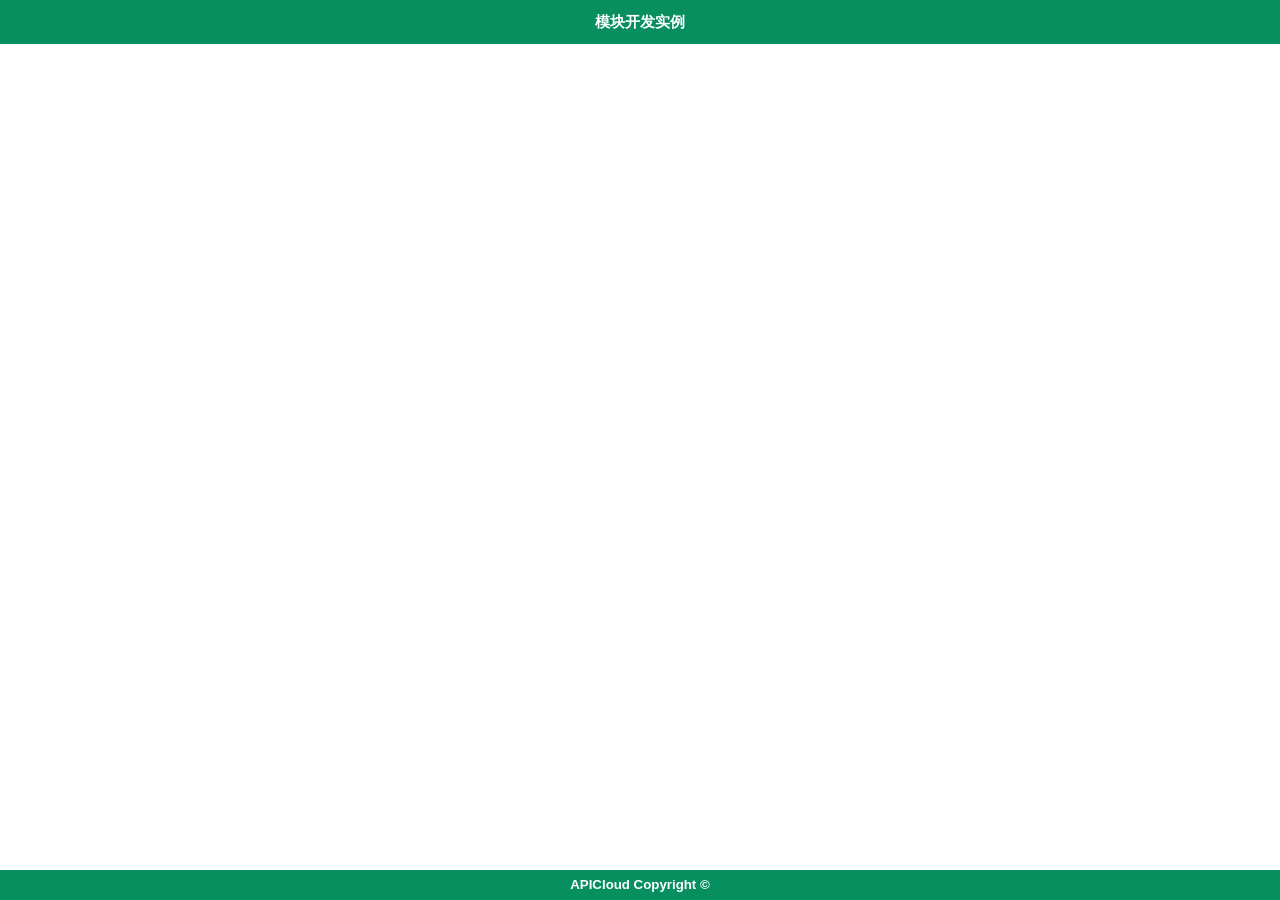
<file: Android/sourceCode/UzBle/assets/widget/index.html>
<!DOCTYPE HTML>
<html>
<head>
    <meta charset="UTF-8">
    <meta name="viewport" content="maximum-scale=1.0, minimum-scale=1.0, user-scalable=0, initial-scale=1.0, width=device-width"/>
    <meta name="format-detection" content="telephone=no, email=no, date=no, address=no">
    <title>WinC</title>
    <link rel="stylesheet" type="text/css" href="css/api.css" />
    <link rel="stylesheet" type="text/css" href="css/box.css" />
    <script type="text/javascript" src="script/public.js"></script>
    <style>
    	p{
    		color:#999;
    		padding:5px;
    	}
    </style>
	<script type="text/javascript">
	    apiready = function(){
			fixStatusBar();
			openContent('main-con-ble.html', 'index_frm');
			$('year').innerHTML = new Date().getFullYear();
	    };
	</script>
</head>
<body>
    <div id="wrap">
        <div id='header'>
            <h1>模块开发实例</h1>
        </div>
        <div id="main"></div>
        <div id="footer">
            <h5>APICloud Copyright &copy;<span id="year"></span> </h5>
        </div>
    </div>
</body>
</html>
</file>
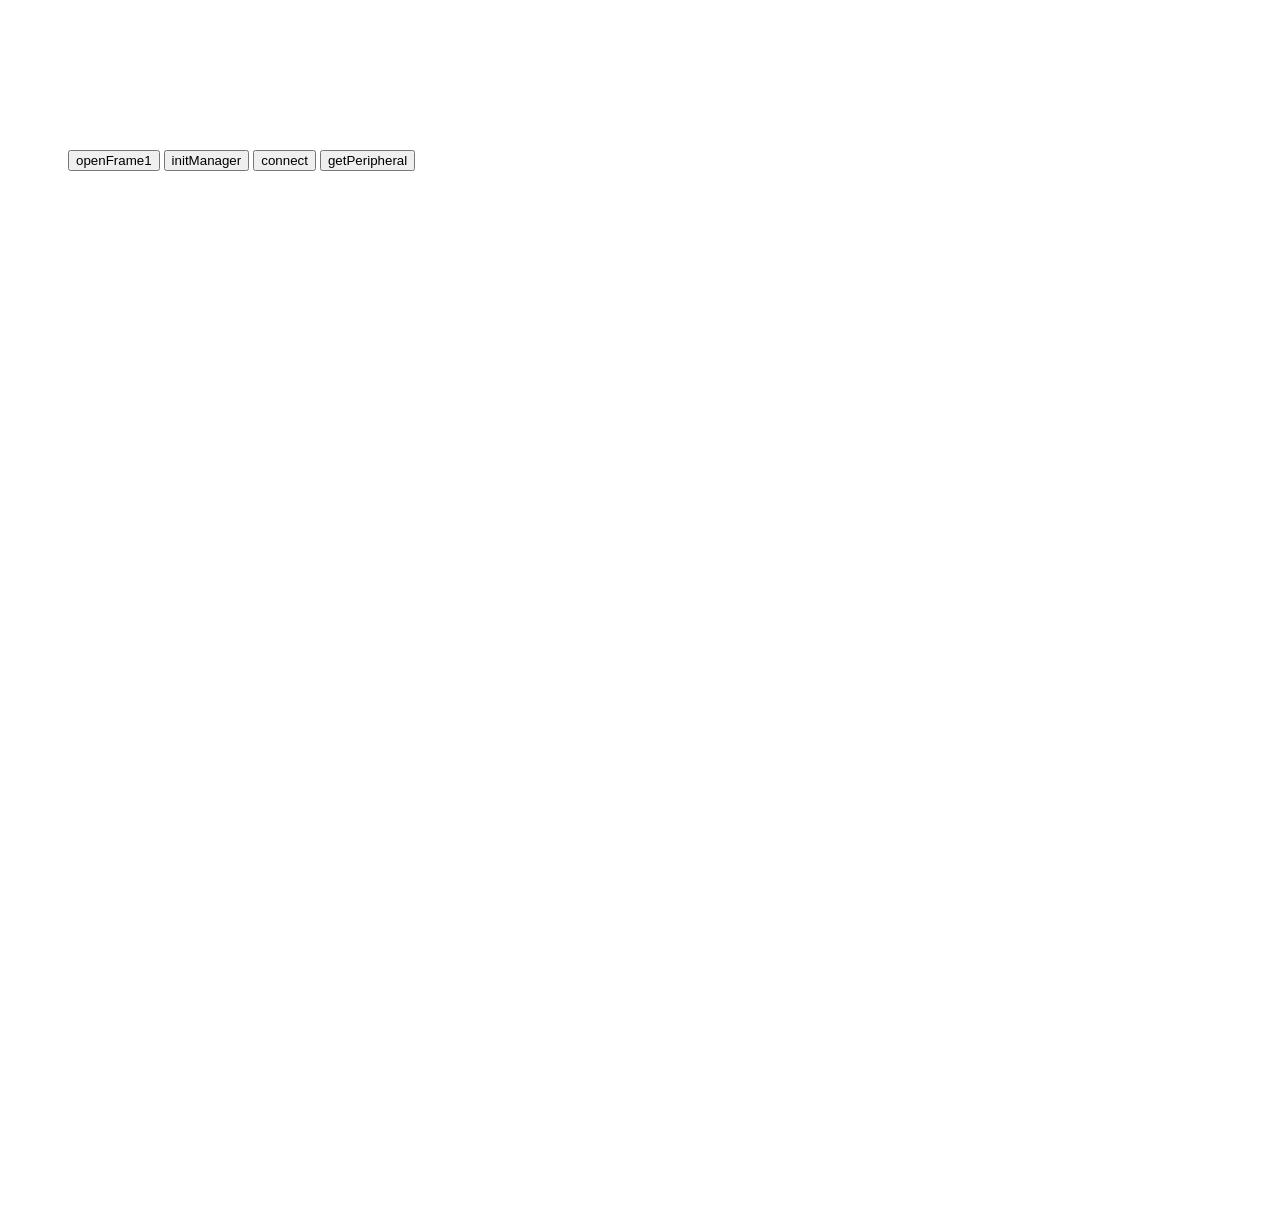
<file: Android/sourceCode/UzBle/assets/widget/amap.html>
<!DOCTYPE html>
<html>

<head>
	<meta charset="utf-8">
	<meta name="viewport" content="maximum-scale=1.0,minimum-scale=1.0,user-scalable=0,width=device-width,initial-scale=1.0" />
	<title>title</title>
	<style>
		body {
			background:#FFF;
			padding: 60px;
			margin-top: 90px;
			height: 1000px
		}
	</style>
</head>

<body>
	<button onclick="openFrame1()">openFrame1</button>
	<button onclick="initManager()">initManager</button>
	<button onclick="connect()">connect</button>
	<button type="button" onclick="getPeripheral()" name="button">getPeripheral</button>
</body>
<script type="text/javascript">

		function initManager() {
		 var ble = api.require('ble');
			ble.initManager({
				single:true
			},function(ret) {
				if (ret.state == "poweredOn") {
					api.alert({
						msg: "初始化成功"
					});
				}
			});
		};
	function getPeripheral() {
		var ble = api.require('ble');
		ble.getPeripheral(function(ret) {
			alert(JSON.stringify(ret));
		});
	}
	
	
		function connect() {
			var ble = api.require('ble');
			ble.connect({
			  peripheralUUID: "CF:FD:C5:28:20:26",
			}, function(ret, err) {
			   alert(JSON.stringify(ret));
			});
		}
		
				function openFrame1() {
			alert(11);
			api.openFrame({
				name: 'page2',
				url: './ble.html',
				rect: {
					x: 0,
					y: 0,
					w: 320,
					h: 480
				},
				pageParam: {
					name: 'test'
				},
				bounces: true,
				bgColor: 'rgba(0,0,0,0)',
				vScrollBarEnabled: true,
				hScrollBarEnabled: true
			});

		}
	

</script>

</html>
</file>
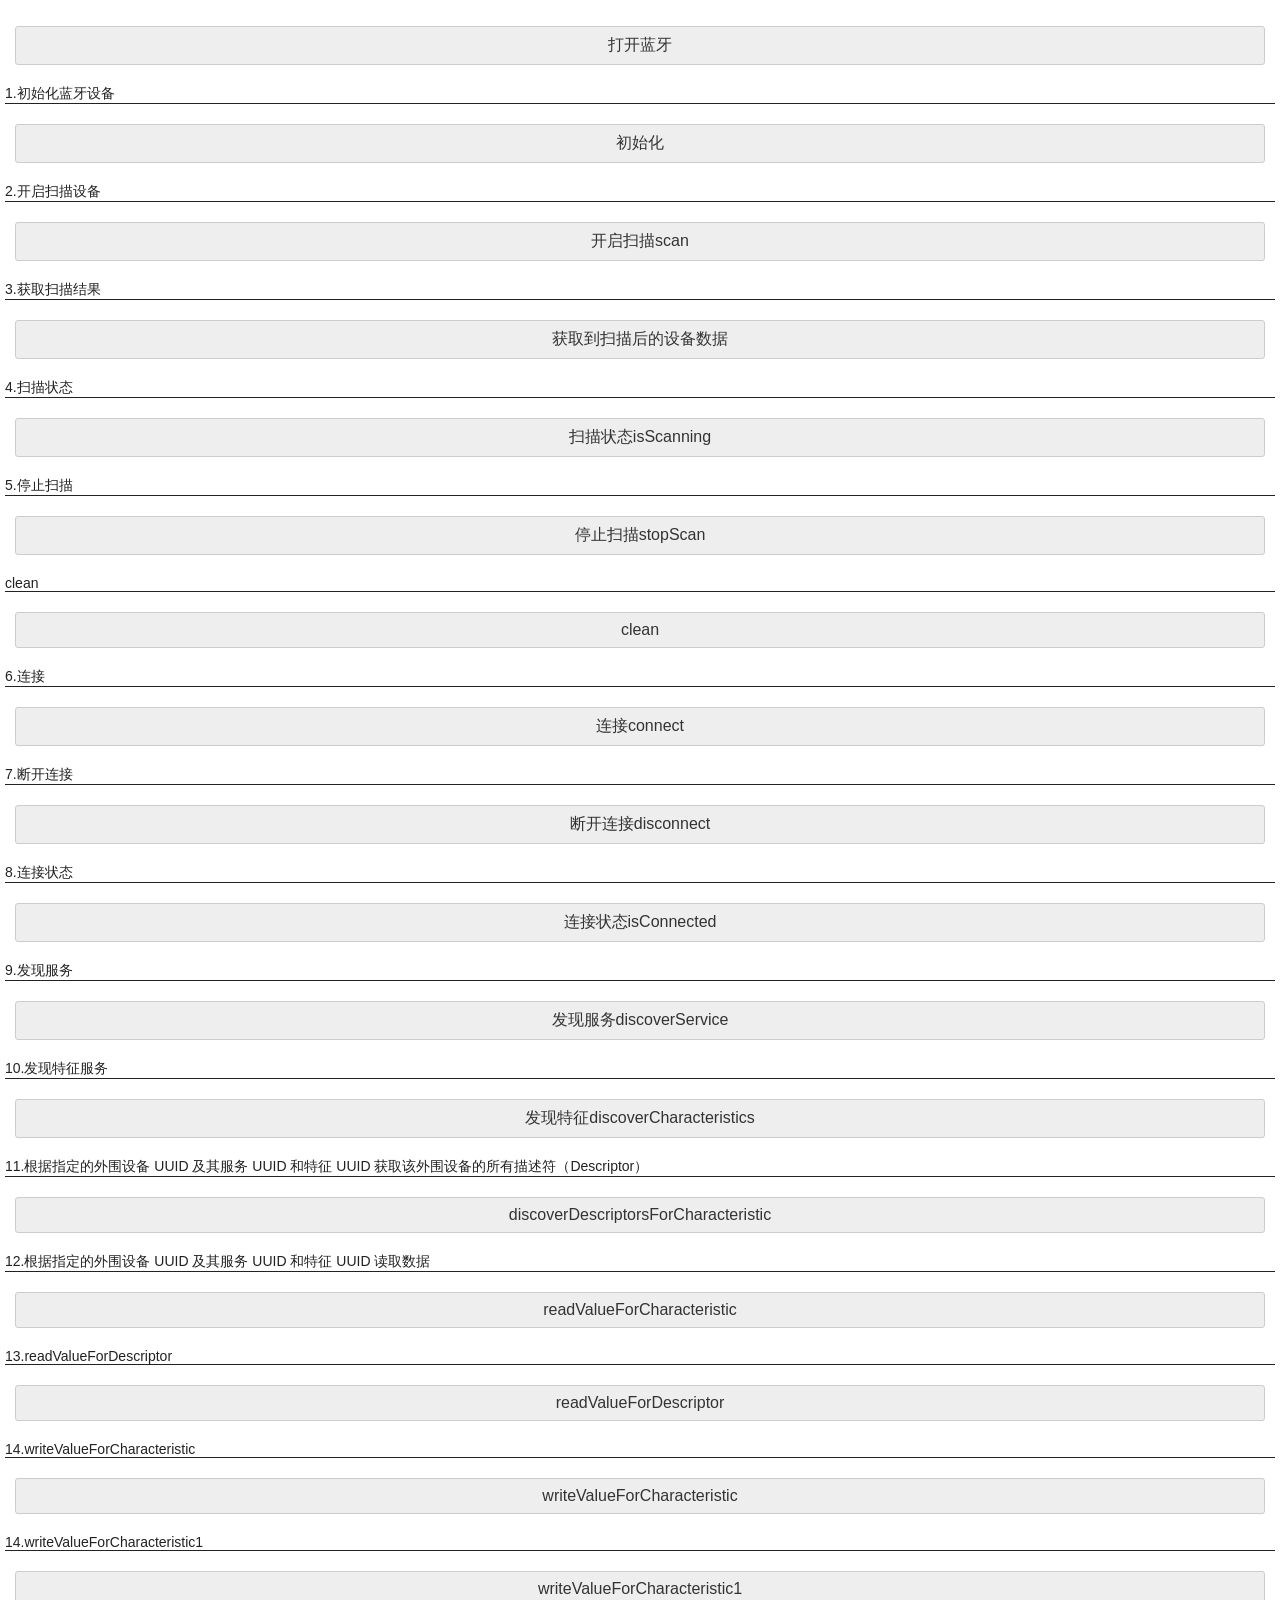
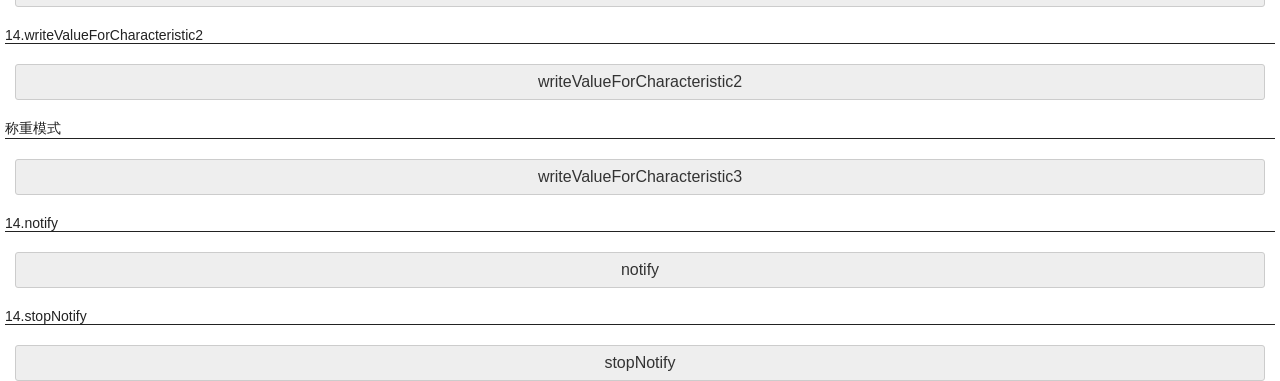
<file: Android/sourceCode/UzBle/assets/widget/main-con-ble.html>
<!DOCTYPE html>
<html lang='zh-CN'>
    <meta charset="UTF-8">
    <meta name="viewport" content="maximum-scale=1.0, minimum-scale=1.0, user-scalable=0, initial-scale=1.0, width=device-width"/>
    <meta name="format-detection" content="telephone=no, email=no, date=no, address=no">
    <title>WinA</title>
    <link rel="stylesheet" type="text/css" href="css/api.css" />
    <link rel="stylesheet" type="text/css" href="css/box.css" />
    <script type="text/javascript" src="script/public.js"></script>
    <style>
    	p{
    		color:#999;
    		padding:5px;
    	}
    	body{
    		background-color:#fff;
    	}
    </style>
    </head>
    <body>
    </body>
    <script type='text/javascript'>
    
    //var globalUUID = '66:02:89:82:3E:25';
    var globalUUID = 'CF:FD:C5:28:20:26';
    var addrs = null;
    
    //打开蓝牙
    function ble_openBluetooth(){
	     var ble = api.require('ble');
		ble.openBluetooth({
		},function( ret ){
		   alert('blue open '+JSON.stringify(ret));
		});
    }
    
    //初始化
    function initBle(){
	     var ble = api.require('ble');
		ble.initManager({
		  single:false,
		},function( ret ){
		   api.alert( {msg:JSON.stringify( ret )});
		});
    }
    //扫描
    function scan(){
	     var ble = api.require('ble');
		ble.scan({
		   //serviceUUIDs:['00001800-0000-1000-8000-00805f9b34fb']
		   clean:true,
		}, function( ret ){
		    if( ret.status ){
		        alert( '扫描成功' );
		    }else{
		    	alert( '扫描failed' );
		    }
		});
    }

    //扫描状态;
    function isScanning(){
	     var ble = api.require('ble');
		ble.isScanning(function( ret ){
		   api.alert( {msg:JSON.stringify( ret )});
		});
    }
    //停止扫描;
    function stopScan(){
	     var ble = api.require('ble');
		ble.stopScan(function( ret ){
		   api.alert( {msg:JSON.stringify( ret )});
		});
    }
    
    
    
    
        //停止扫描;
    function clean(){
	     var ble = api.require('ble');
		ble.clean();
    }
    function getPeripheral(){
    	 var ble = api.require('ble');
		ble.getPeripheral({
		},function( ret,err ){
		   		api.alert( {msg:'getPeripheral : ' + JSON.stringify(ret)});
		});
    
    
    
    }
    
    //测试连接；
    function connect(){
	    var ble = api.require('ble');
		ble.connect({
			peripheralUUID: globalUUID,		
		},function( ret,err ){
			api.alert( {msg:'connect : ' + JSON.stringify(ret)});
			api.alert( {msg:'connectsssss : ' + JSON.stringify(err)});
		});
    }
    //断开连接;
    function disconnect(){
    
	    var ble = api.require('ble');
		ble.disconnect({
			peripheralUUID:globalUUID,		
		},function( ret){
			ble.isConnected({
			 	peripheralUUID:globalUUID
			},function( ret){
		   		api.alert( {msg:'isConnect : ' + JSON.stringify( ret )});
			})
		});
		
    }
   
  	//连接状态;
    function isConnectedxxxx(){
	     var ble = api.require('ble');
		ble.isConnected({
			 peripheralUUID:globalUUID
		},function( ret){
		   api.alert( {msg:JSON.stringify( ret )});
		});
    }
    //发现连接设备的服务；
    function discoverService(){
	     var ble = api.require('ble');
		ble.discoverService({
			peripheralUUID:globalUUID		
		},function( ret,err){
		  api.alert( {msg:JSON.stringify( ret )});
		  console.log(JSON.stringify(ret));
		});
    }
    //根据指定的外围设备 UUID 及其服务 UUID 获取该外围设备的所有特征（Characteristic）
    function discoverCharacteristics(){
	     var ble = api.require('ble');
		ble.discoverCharacteristics({
			peripheralUUID:globalUUID,		
			serviceUUID:'0000ffb0-0000-1000-8000-00805f9b34fb'
		},function( ret,err){
		console.log(JSON.stringify(ret));
		 // writeValueForCharacteristic();
		 api.alert( {msg:JSON.stringify( ret )});
		   console.log(JSON.stringify(ret));
		});
    }  
    
      function writeValueForCharacteristic(){
	     var ble = api.require('ble');
		ble.writeValueForCharacteristic({
			//value:'617975303064',
			//唤醒设备
			value:'acfffe150100cce0',
			//value:'AYU00D',
			writeType:'withoutResponse',
			peripheralUUID: globalUUID,
			serviceUUID:'0000ffb0-0000-1000-8000-00805f9b34fb',
			characteristicUUID:'0000ffb1-0000-1000-8000-00805f9b34fb'
		},function( ret,err){
		  // api.alert( {msg:JSON.stringify( ret )});
		   //writeValueForCharacteristic1();
		});
    }
    
         function writeValueForCharacteristic1(){
	     var ble = api.require('ble');
		ble.writeValueForCharacteristic({
			//value:'617975303064',
			value:'ab081400000000c7',
			//value:'AYU00D',
			writeType:'withoutResponse',
			peripheralUUID: globalUUID,
			serviceUUID:'0000ffb0-0000-1000-8000-00805f9b34fb',
			characteristicUUID:'0000ffb1-0000-1000-8000-00805f9b34fb'
		},function( ret,err){
		   //api.alert( {msg:JSON.stringify( ret )});
		});
    }
    
    
    
       function writeValueForCharacteristic2(){
	     var ble = api.require('ble');
		ble.writeValueForCharacteristic({
			//value:'617975303064',
			value:'ab081202000000c6',
			//value:'AYU00D',
			writeType:'withoutResponse',
			peripheralUUID: globalUUID,
			serviceUUID:'0000ffb0-0000-1000-8000-00805f9b34fb',
			characteristicUUID:'0000ffb1-0000-1000-8000-00805f9b34fb'
		},function( ret,err){
		   api.alert( {msg:JSON.stringify( ret )});
		});
    }
    
    
           function writeValueForCharacteristic3(){
	     var ble = api.require('ble');
		ble.writeValueForCharacteristic({
			//value:'617975303064',
			value:'ab081104000000c8',
			//value:'AYU00D',
			writeType:'withoutResponse',
			peripheralUUID: globalUUID,
			serviceUUID:'0000ffb0-0000-1000-8000-00805f9b34fb',
			characteristicUUID:'0000ffb1-0000-1000-8000-00805f9b34fb'
		},function( ret,err){
		   api.alert( {msg:JSON.stringify( ret )});
		});
    }
    
      //根据指定的外围设备 UUID 及其服务 UUID 和特征 UUID 读取数据
      function readValueForCharacteristic(){
	     var ble = api.require('ble');
		ble.readValueForCharacteristic({
			peripheralUUID:globalUUID,
			serviceUUID:'00001800-0000-1000-8000-00805f9b34fb',
			characteristicUUID:'00002a04-0000-1000-8000-00805f9b34fb'
		},function( ret,err){
		   api.alert( {msg:JSON.stringify( ret )});
		   
		});
    }
    
    
    //根据指定的外围设备 UUID 及其服务 UUID 和特征 UUID 获取该外围设备的所有描述符（Descriptor）
    function discoverDescriptorsForCharacteristic(){
	     var ble = api.require('ble');
		ble.discoverDescriptorsForCharacteristic({
			peripheralUUID:globalUUID,
			serviceUUID:'00001800-0000-1000-8000-00805f9b34fb',
			characteristicUUID:'00002a00-0000-1000-8000-00805f9b34fb'
		},function( ret,err){
		if(ret.status){
			//readValueForCharacteristic();
		    	// var msg= ret.descriptors;
			// api.toast({
		          // msg:msg
		        //});
		}
		   //api.alert( {msg:JSON.stringify( ret )});
		   //api.alert( {msg:JSON.stringify( err )});
		});
    }
    
    
  
    
      //根据指定的外围设备 UUID 及其服务 UUID 和特征 UUID 及其描述符获取数据
    function readValueForDescriptor(){
	     var ble = api.require('ble');
		ble.readValueForDescriptor({
			peripheralUUID:globalUUID,
			serviceUUID:'00001800-0000-1000-8000-00805f9b34fb',
			characteristicUUID:'00002a04-0000-1000-8000-00805f9b34fb',
			descriptorUUID:'00002900-0000-1000-8000-00805f9b34fb'
		},function( ret,err){
		   api.alert( {msg:JSON.stringify( ret )});
		   //api.alert( {msg:JSON.stringify( err )});
		});
    }
    
     function notify() {
          var ble = api.require('ble');
			
	 }

	function stopNotify() {
		var ble = api.require('ble');
		ble.getAllSimpleNotifyData(function(ret) {
			console.log("获取返回值" + JSON.stringify(ret))
					//ble.clearAllSimpleNotifyData();
		});
	}
			
    </script>
    
   <body>
    <div id="wrap">
        <div id="main">
        	<br>
        	<div class="clickbtn" tapmode="active" onclick="ble_openBluetooth()" >打开蓝牙</div> 
            <div class='itemtitle'>1.初始化蓝牙设备</div>
			<div class="clickbtn" tapmode="active" onclick="initBle()" >初始化</div> 
			<div class='itemtitle'>2.开启扫描设备</div>
			<div class="clickbtn" tapmode="active" onclick="scan()" >开启扫描scan</div>
			<div class='itemtitle'>3.获取扫描结果</div>
			<div class="clickbtn" tapmode="active" onclick="getPeripheral()" >获取到扫描后的设备数据</div>  
			<div class='itemtitle'>4.扫描状态</div>
			<div class="clickbtn" tapmode="active" onclick="isScanning()" >扫描状态isScanning</div>  
			<div class='itemtitle'>5.停止扫描</div>
			<div class="clickbtn" tapmode="active" onclick="stopScan()" >停止扫描stopScan</div>
			<div class='itemtitle'>clean</div>
			<div class="clickbtn" tapmode="active" onclick="clean()" >clean</div>
			
			<div class='itemtitle'>6.连接</div>
			<div class="clickbtn" tapmode="active" onclick="connect()" >连接connect</div>    
			<div class='itemtitle'>7.断开连接</div>
			<div class="clickbtn" tapmode="active" onclick="disconnect()" >断开连接disconnect</div>
			<div class='itemtitle'>8.连接状态</div>	   
			<div class="clickbtn" tapmode="active" onclick="isConnectedxxxx()" >连接状态isConnected</div>  
			<div class='itemtitle'>9.发现服务</div>
			<div class="clickbtn" tapmode="active" onclick="discoverService()" >发现服务discoverService</div>
			<div class='itemtitle'>10.发现特征服务</div>
			<div class="clickbtn" tapmode="active" onclick="discoverCharacteristics()" >发现特征discoverCharacteristics</div> 
			<div class='itemtitle'>11.根据指定的外围设备 UUID 及其服务 UUID 和特征 UUID 获取该外围设备的所有描述符（Descriptor）</div>
			<div class="clickbtn" tapmode="active" onclick="discoverDescriptorsForCharacteristic()" >discoverDescriptorsForCharacteristic</div>
			<div class='itemtitle'>12.根据指定的外围设备 UUID 及其服务 UUID 和特征 UUID 读取数据</div>
			<div class="clickbtn" tapmode="active" onclick="readValueForCharacteristic()" >readValueForCharacteristic</div>
			<div class='itemtitle'>13.readValueForDescriptor</div>
			<div class="clickbtn" tapmode="active" onclick="readValueForDescriptor()" >readValueForDescriptor</div> 
			<div class='itemtitle'>14.writeValueForCharacteristic</div>
			<div class="clickbtn" tapmode="active" onclick="writeValueForCharacteristic()" >writeValueForCharacteristic</div>
			<div class='itemtitle'>14.writeValueForCharacteristic1</div>
			<div class="clickbtn" tapmode="active" onclick="writeValueForCharacteristic1()" >writeValueForCharacteristic1</div>
			
			<div class='itemtitle'>14.writeValueForCharacteristic2</div>
			<div class="clickbtn" tapmode="active" onclick="writeValueForCharacteristic2()" >writeValueForCharacteristic2</div>
			
				<div class='itemtitle'>称重模式</div>
			<div class="clickbtn" tapmode="active" onclick="writeValueForCharacteristic3()" >writeValueForCharacteristic3</div>
			
			
			
			<div class='itemtitle'>14.notify</div>
			<div class="clickbtn" tapmode="active" onclick="notify()" >notify</div>
			<div class='itemtitle'>14.stopNotify</div>
			<div class="clickbtn" tapmode="active" onclick="stopNotify()" >stopNotify</div>
		</div>
	</div>
</body>

</html>
</file>
<file: Android/sourceCode/UzBle/assets/widget/css/api.css>
html{
	font-family: sans-serif;
}
html,body,header,section,footer,div,ul,ol,li,img,a,span,em,del,legend,center,strong,var,fieldset,form,label,dl,dt,dd,cite,input,hr,time,mark,code,figcaption,figure,textarea,h1,h2,h3,h4,h5,h6,p{
	margin:0;
	border:0;
	padding:0;
	font-style:normal;
}
html,body {
	-webkit-touch-callout:none;
	-webkit-text-size-adjust:none;
	-webkit-tap-highlight-color:rgba(0, 0, 0, 0);
	-webkit-user-select:none;
	background-color: #fff;
}

ol,ul{
	list-style:none;
}

html,body{
   height: 100%;
   width: 100%;
}
#wrap{
    height: 100%;
    display: -webkit-box;
    -webkit-box-orient: vertical;
    -webkit-flex-flow: column;
}
#header{
	display:-webkit-box;
	background-color: #078f5f; 
	color: #fff;
    width: 100%;
}
#header h1{
	text-align: center; 
    font-size: 15px; 
	height: 44px;
	-webkit-box-flex:1; 
	line-height: 44px; 
	margin: 0em; 
	color: #fff;
}

#main{
    -webkit-box-flex: 1; 
    -webkit-flex: 1;
}
#footer{
    height: 30px; 
	line-height: 30px;
    background-color: #078f5f; 
    width: 100%;
    text-align: center;
}
#footer h5{
    color: white;
}
</file>
<file: Android/sourceCode/UzBle/assets/widget/css/box.css>
.center{
	display:-webkit-box;
	-webkit-box-orient:vertical;
	-webkit-box-pack:center;
}

.desbloack{ /**描述文字框**/
	border-color: #CCCCCC;
	-webkit-border-radius: 4px;
	border-style: dashed;
	border-width: 1px;
	color: #333333;
	font-size: 10px;
	padding: 5px;
	text-align: left;
	width: auto;
	min-height:80px;
    margin:8px 15px;
}

.textbloack{ /**文字框**/
	border-color: #CCCCCC;
	border-style: solid;
	border-width: 1px;
	color: #333333;
	font-size: 10px;
	padding: 5px;
	text-align: left;
	width: auto;
	min-height:30px;
    margin:8px 15px;
}

.row{ /**行**/
	width:auto;
	display:-webkit-box;
	-webkit-box-orient:horizontal;
	margin:5px;
}

.active{ /**九宫格项点击效果**/
	background-color: #CCC !important;
}

.clickitem { /**九宫格项**/
	width:100%;
	-webkit-box-flex:1;
	display:-webkit-box;
	-webkit-box-orient:vertical;
	-webkit-box-pack:center;
	-webkit-box-align:center;
	min-height:60px;
	background-color: #EEEEEE;
	border-color: #CCCCCC;
	border-style: solid;
	border-width: 1px;
	color: #333333;
	font-size: 14px;
	margin:5px;
}

.clickbtn { /**按钮**/
	width: auto;
    margin:8px 15px;
    border-color: #CCCCCC;
    -webkit-border-radius: 3px;
    border-style: solid;
    border-width: 1px;
    color: #333333;
    font: bold 18px;
    padding: 8px 0;
    text-align: center;
    background-color: #EEEEEE;
}

.itemtitle{ /**标题项**/
	margin:20px 5px;
	color:#222;
	font-size:14px;
	border-bottom:1px solid;
}

input{
	border-style: solid;
    border-width: 1px;
    color: #000;
    font-size:15px;
    padding:4px;
	border-color: #CCCCCC #CCCCCC #BBBBBB;
	background-color:#FFF;
    -webkit-border-radius: 2px;
    width: auto;
    margin:3px 15px;
}

img{
	margin:3px 15px;
	border-style: solid;
    border-width: 1px;
    border-color: #CCCCCC;
}

select{
	font-size:20px;
	width: 150px;
    margin:3px 15px;
}

lable{
	font-size:12px;
	margin:3px 5px 3px 15px;
}
</file>
